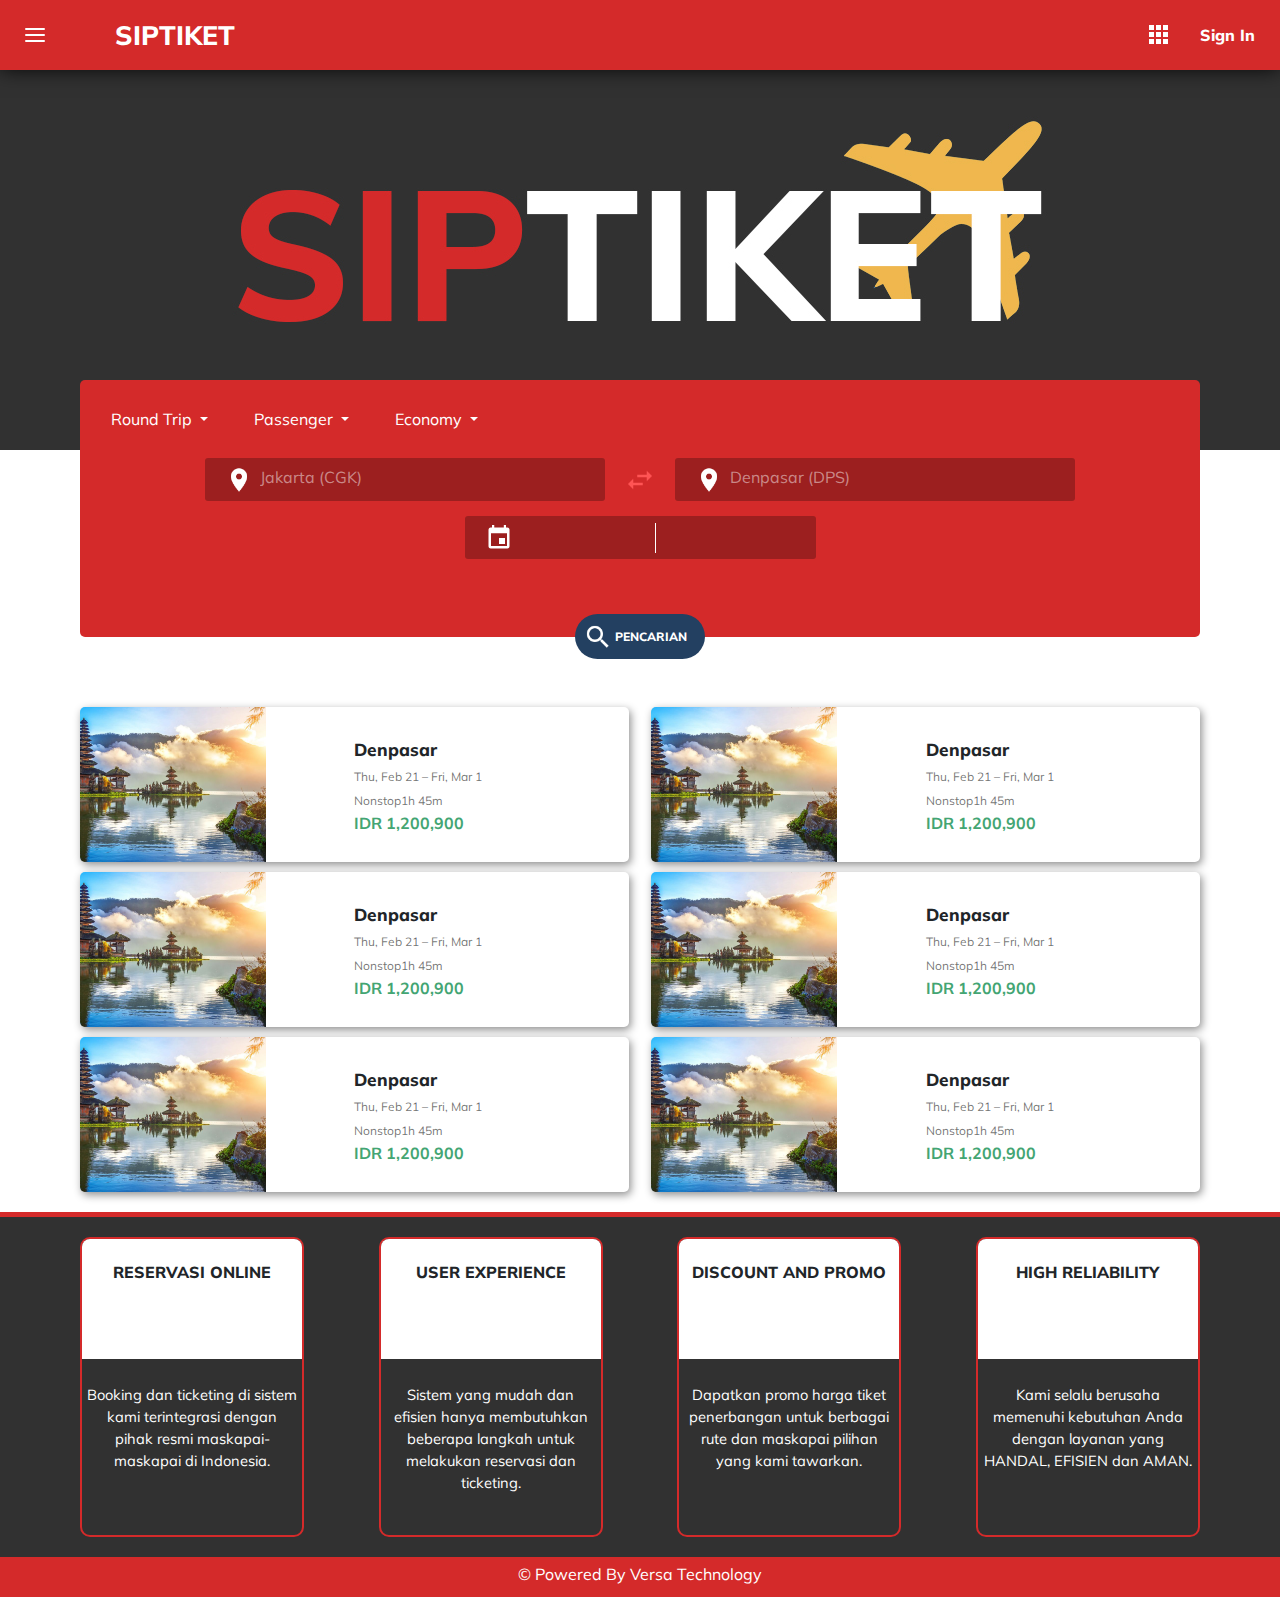
<file: index.html>
<!DOCTYPE html>
<!-- MUGIJAE WAS HERE -->
<html>

<head>
	<title>Beranda</title>
	<link rel="stylesheet" type="text/css" href="css/bootstrap.min.css">
	<link rel="stylesheet" type="text/css" href="css/style.css">
	<link rel="stylesheet" href="https://use.fontawesome.com/releases/v5.4.2/css/all.css" integrity="sha384-/rXc/GQVaYpyDdyxK+ecHPVYJSN9bmVFBvjA/9eOB+pb3F2w2N6fc5qB9Ew5yIns"
	 crossorigin="anonymous">
	<link href="https://fonts.googleapis.com/css?family=Muli:200,200i,300,300i,400,400i,600,600i,700,700i,800,800i,900,900i"
	 rel="stylesheet">
	<!-- <link href="https://fonts.googleapis.com/css?family=Open+Sans:400,600,700" rel="stylesheet"> -->
	<script src="https://cdnjs.cloudflare.com/ajax/libs/popper.js/1.12.9/umd/popper.min.js" integrity="sha384-ApNbgh9B+Y1QKtv3Rn7W3mgPxhU9K/ScQsAP7hUibX39j7fakFPskvXusvfa0b4Q"
	 crossorigin="anonymous"></script>
	<meta name="viewport" content="width=device-width, initial-scale=1, maximum-scale=1.0, user-scalable=no">
	<script src="js/jquery.min.js"></script>
	<script type="text/javascript" src="js/bootstrap.min.js"></script>
	<!-- <script src="js/popper.min.js"  integrity="sha384-ApNbgh9B+Y1QKtv3Rn7W3mgPxhU9K/ScQsAP7hUibX39j7fakFPskvXusvfa0b4Q"
	crossorigin="anonymous"></script> -->
	<link href="https://fonts.googleapis.com/css?family=Muli:200,200i,300,300i,400,400i,600,600i,700,700i,800,800i,900,900i"
	 rel="stylesheet">
</head>

<body id="body">
	<header>
		<div class="container">
			<div class="row">
				<div class="col-12 header">
					<div class="row">
						<div class="col-1 headleft">
							<div class="hamburger"></div>
							<div class="hamburger"></div>
							<div class="hamburger no-margin"></div>
						</div>
						<div class="col-3 logo">
							<div class="logocapt">SIPTIKET</div>
						</div>
						<div class="col-3 bar">
							<div class="sw-square">
								<div class="w-square">
									<div class="square"></div>
									<div class="square"></div>
									<div class="square"></div>
								</div>
								<div class="clear-fix"></div>
								<div class="w-square">
									<div class="square"></div>
									<div class="square"></div>
									<div class="square"></div>
								</div>
								<div class="clear-fix"></div>
								<div class="w-square">
									<div class="square"></div>
									<div class="square"></div>
									<div class="square"></div>
								</div>
							</div>
						</div>
						<div class="col-1 signin">
							<div class="signcapt">Sign In</div>
						</div>
					</div>
				</div>
			</div>
		</div>
	</header>
	<section class="background">
		<div class="bgnya"></div>
	</section>
	<section class="select-trip">
		<div class="container">
			<div class="row">
				<div class="dropdown">
					<!-- <a href="#pop1"> -->
					<button onclick="pop()" class="btn btn-primary dropdown-toggle" type="button" id="dropdownMenuButton" data-toggle="dropdown"
					 aria-haspopup="true" aria-expanded="true">
						Round Trip
					</button>
					<!-- </a> -->
					<div id="pop1" class="overlay" aria-labelledby="dropdownMenuButton">
						<div class="popup">
							<a class="dropdown-item" onclick="unpop()" href="#">Round Trip</a>
							<a class="dropdown-item" onclick="unpop()" href="#">One-Way</a>
							<a class="dropdown-item" onclick="unpop()" href="#">Multi-City</a>
						</div>
					</div>
				</div>
				<div class="dropdown">
					<button onclick="pop2()" class="btn btn-primary dropdown-toggle" type="button" id="dropdownMenuButton"
					 data-toggle="dropdown" aria-haspopup="true" aria-expanded="true">
						Passenger
					</button>
					<div id="pop2" class="overlay" aria-labelledby="dropdownMenuButton">
						<div class="popup2">
							<div class="row">
								<div class="col-6 pass">Adults</div>
								<div class="col-2 left">-</div>
								<div class="col-2 center">1</div>
								<div class="col-2 right">+</div>
							</div>
							<div class="row child">
								<div class="col-6 pass">Child</div>
								<div class="col-2 left">-</div>
								<div class="col-2 center">1</div>
								<div class="col-2 right">+</div>
							</div>
							<div class="row child">
								<div class="col-6 pass">Infant</div>
								<div class="col-2 left">-</div>
								<div class="col-2 center">0</div>
								<div class="col-2 right">+</div>
							</div>
							<div class="row child">
								<div class="col-4 nopadding"></div>
								<div onclick="unpop()" class="col-5 nopadding cancel"><a href="#">Cancel</a></div>
								<div onclick="unpop()" class="col-3 nopadding done"><a href="#">Done</a></div>
							</div>
						</div>
					</div>
				</div>
				<div class="dropdown">
					<button class="btn btn-primary dropdown-toggle" type="button" id="dropdownMenuButton" data-toggle="dropdown"
					 aria-haspopup="true" aria-expanded="true">
						Economy
					</button>
				</div>
			</div>
			<div class="row select-input">
				<div class="wrapper-select row">
					<input id="from" class="from" type="text" placeholder="Jakarta (CGK)" />
					<div class="buletan"></div>
					<input id="to" class="to" type="text" placeholder="Denpasar (DPS)" />
					<input class="from-date" type="text" />
					<div class="divider">
						<div class="dividerin"></div>
					</div>
					<input class="to-date" type="text" />
				</div>
			</div>
			<div class="row" onclick="window.location.href='result/index.html'">
				<div class="search">
					<div class="row">
						<div class="mag"></div>
						<div class="magcapt">PENCARIAN</div>
					</div>
				</div>
			</div>
		</div>
	</section>
	<section class="flight">
		<div class="row rowdata">
			<div class="col-6 kiri img1">
				<div class="content-flight">
					<a class="content-tittle">Denpasar</a><br>
					<a class="content-date">Thu, Feb 21 – Fri, Mar 1</a><br>
					<a class="content-trip">Nonstop</a><a class="content-trip">1h 45m</a><br>
					<a class="content-fare">IDR 1,200,900</a>
				</div>
			</div>
			<div class="col-6 kanan img1">
				<div class="content-flight">
					<a class="content-tittle">Denpasar</a><br>
					<a class="content-date">Thu, Feb 21 – Fri, Mar 1</a><br>
					<a class="content-trip">Nonstop</a><a class="content-trip">1h 45m</a><br>
					<a class="content-fare">IDR 1,200,900</a>
				</div>
			</div>
		</div>
		<div class="row rowdata">
			<div class="col-6 kiri img1">
				<div class="content-flight">
					<a class="content-tittle">Denpasar</a><br>
					<a class="content-date">Thu, Feb 21 – Fri, Mar 1</a><br>
					<a class="content-trip">Nonstop</a><a class="content-trip">1h 45m</a><br>
					<a class="content-fare">IDR 1,200,900</a>
				</div>
			</div>
			<div class="col-6 kanan img1">
				<div class="content-flight">
					<a class="content-tittle">Denpasar</a><br>
					<a class="content-date">Thu, Feb 21 – Fri, Mar 1</a><br>
					<a class="content-trip">Nonstop</a><a class="content-trip">1h 45m</a><br>
					<a class="content-fare">IDR 1,200,900</a>
				</div>
			</div>
		</div>
		<div class="row rowdata">
			<div class="col-6 kiri img1">
				<div class="content-flight">
					<a class="content-tittle">Denpasar</a><br>
					<a class="content-date">Thu, Feb 21 – Fri, Mar 1</a><br>
					<a class="content-trip">Nonstop</a><a class="content-trip">1h 45m</a><br>
					<a class="content-fare">IDR 1,200,900</a>
				</div>
			</div>
			<div class="col-6 kanan img1">
				<div class="content-flight">
					<a class="content-tittle">Denpasar</a><br>
					<a class="content-date">Thu, Feb 21 – Fri, Mar 1</a><br>
					<a class="content-trip">Nonstop</a><a class="content-trip">1h 45m</a><br>
					<a class="content-fare">IDR 1,200,900</a>
				</div>
			</div>
		</div>
	</section>
	<section class="footer">
		<div class="row wrapper-foot">
			<div class="col-3 wrapper-foot-content cl">
				<div class="foot-content ">
					<div class="content-head ">
						<div class="row">
							<i class="icon-foot fas fa-globe-asia col-12"></i>
							<a>RESERVASI ONLINE</a>
						</div>
					</div>
					<div class="foot-par">
						<div class="row">
							<a>Booking dan ticketing di sistem kami terintegrasi dengan pihak resmi maskapai-maskapai di Indonesia.</a>
						</div>
					</div>
				</div>
			</div>
			<div class="col-3 wrapper-foot-content">
				<div class="foot-content">
					<div class="content-head ">
						<div class="row">
							<i class="icon-foot fas fa-user col-12"></i>
							<a>USER EXPERIENCE</a>
						</div>
					</div>
					<div class="foot-par">
						<div class="row">
							<a>Sistem yang mudah dan efisien hanya membutuhkan beberapa langkah untuk melakukan reservasi dan ticketing.</a>
						</div>
					</div>
				</div>
			</div>
			<div class="col-3 wrapper-foot-content">
				<div class="foot-content">
					<div class="content-head ">
						<div class="row">
							<i class="icon-foot fas fa-heart col-12"></i>
							<a>DISCOUNT AND PROMO</a>
						</div>
					</div>
					<div class="foot-par">
						<div class="row">
							<a>Dapatkan promo harga tiket penerbangan untuk berbagai rute dan maskapai pilihan yang kami tawarkan.</a>
						</div>
					</div>
				</div>
			</div>
			<div class="col-3 wrapper-foot-content cr">
				<div class="foot-content ">
					<div class="content-head ">
						<div class="row">
							<i class="icon-foot fas fa-check-circle col-12"></i>
							<a>HIGH RELIABILITY</a>
						</div>
					</div>
					<div class="foot-par">
						<div class="row">
							<a>Kami selalu berusaha memenuhi kebutuhan Anda dengan layanan yang HANDAL, EFISIEN dan AMAN.</a>
						</div>
					</div>
				</div>
			</div>
		</div>
	</section>
	<footer>
		<div>&copy; Powered By Versa Technology</div>
	</footer>
</body>
<script type="text/javascript">
	// $(document).ready(function () {
	// 	// $("#from").addClass("animationfrom");
	// 	// $("#to").addClass("animationto");

	// });
	function pop() {
		window.location.href = '#pop1';
		$("#body").addClass("noscroll")
	}
	function pop2() {
		window.location.href='#pop2';
		$("#body").addClass("noscroll")
	}
	function unpop() {
		$("#body").removeClass("noscroll")
	}
</script>

</html>
</file>
<file: css/style.css>
body {
  font-family: 'Muli', sans-serif; }
  body::-webkit-scrollbar {
    display: none; }

.nopadding {
  padding: 0; }

.noscroll {
  overflow-y: hidden; }

header {
  position: fixed;
  width: 100%;
  box-shadow: 0px -2px 20px 0px black;
  z-index: 9999; }
  header .container {
    margin: 0 auto;
    padding: 0; }
    header .container .row .header {
      background-color: #d42a2a;
      padding-top: 15px;
      padding-bottom: 15px;
      padding-left: 40px;
      padding-right: 40px; }
      header .container .row .header .row .headleft {
        color: #fff;
        margin: auto;
        margin-left: 0;
        margin-right: 0; }
        header .container .row .header .row .headleft .hamburger {
          width: 20px;
          height: 2px;
          background-color: #fff;
          margin-bottom: 4px;
          border-radius: 5px; }
        header .container .row .header .row .headleft .no-margin {
          margin: 0; }
      header .container .row .header .row .logo {
        margin-top: auto;
        margin-bottom: auto;
        padding: 0; }
        header .container .row .header .row .logo .logocapt {
          color: #fff;
          font-size: 20pt;
          font-weight: 800; }
      header .container .row .header .row .bar {
        margin: auto;
        margin-right: 0; }
        header .container .row .header .row .bar .sw-square {
          float: right; }
          header .container .row .header .row .bar .sw-square .w-square {
            display: -webkit-box;
            margin-bottom: 2px; }
            header .container .row .header .row .bar .sw-square .w-square .square {
              width: 5px;
              height: 5px;
              background-color: #fff;
              margin-right: 2px; }
      header .container .row .header .row .signin {
        margin: auto;
        margin-left: 0;
        margin-right: 0;
        padding-bottom: 0px;
        flex: none;
        max-width: 85px; }
        header .container .row .header .row .signin .signcapt {
          color: #fff;
          font-weight: 800;
          float: right; }

section.background .bgnya {
  background: url("../img/plane-bg.jpg");
  width: 100%;
  height: 450px;
  background-position-y: -180px;
  background-position-x: center;
  background-repeat: no-repeat; }

section.select-trip {
  padding: 300px;
  padding-top: 0;
  padding-bottom: 0;
  position: relative;
  top: -70px; }
  section.select-trip .container {
    background-color: #d42a2a;
    width: 100%;
    border-radius: 5px;
    padding: 33px;
    padding-top: 20px; }
    section.select-trip .container .row .dropdown {
      margin-right: 20px; }
      section.select-trip .container .row .dropdown .btn-primary {
        background-color: #007bff00;
        border-color: #007bff00; }
      section.select-trip .container .row .dropdown .btn-primary:focus {
        box-shadow: none; }
      section.select-trip .container .row .dropdown .btn-primary:hover {
        background-color: #6916164f; }
      section.select-trip .container .row .dropdown .overlay {
        position: fixed;
        top: 0;
        bottom: 0;
        left: 0;
        right: 0;
        background: rgba(0, 0, 0, 0.7);
        transition: opacity 500ms;
        visibility: hidden;
        opacity: 0;
        z-index: 20; }
        section.select-trip .container .row .dropdown .overlay:target {
          visibility: visible;
          opacity: 1; }
        section.select-trip .container .row .dropdown .overlay .popup {
          margin: 70px auto;
          padding: 20px;
          background: #fff;
          border-radius: 5px;
          width: 10%;
          position: relative;
          transition: all 0.5s ease-in-out;
          top: 44%;
          right: 25%; }
        section.select-trip .container .row .dropdown .overlay .popup2 {
          margin: 70px auto;
          padding: 25px;
          background: #fff;
          border-radius: 5px;
          width: 15%;
          position: relative;
          transition: all 0.5s ease-in-out;
          top: 44%;
          right: 13%;
          height: 27%; }
          section.select-trip .container .row .dropdown .overlay .popup2 .row {
            margin: 0; }
            section.select-trip .container .row .dropdown .overlay .popup2 .row .pass {
              padding: 0; }
            section.select-trip .container .row .dropdown .overlay .popup2 .row .left {
              height: 27px;
              width: 20px;
              background-color: #d42a2a;
              color: #fff;
              font-weight: 800;
              text-align: center;
              padding: 0;
              border-radius: 5px;
              cursor: pointer; }
            section.select-trip .container .row .dropdown .overlay .popup2 .row .center {
              height: 27px;
              width: 20px;
              font-weight: 800;
              text-align: center;
              padding: 0;
              border-radius: 5px; }
            section.select-trip .container .row .dropdown .overlay .popup2 .row .right {
              height: 27px;
              width: 20px;
              background-color: #d42a2a;
              color: #fff;
              font-weight: 800;
              text-align: center;
              padding: 0;
              border-radius: 5px;
              cursor: pointer; }
            section.select-trip .container .row .dropdown .overlay .popup2 .row .done {
              text-align: right; }
              section.select-trip .container .row .dropdown .overlay .popup2 .row .done a {
                text-decoration: none; }
            section.select-trip .container .row .dropdown .overlay .popup2 .row .cancel a {
              text-decoration: none;
              color: #000; }
          section.select-trip .container .row .dropdown .overlay .popup2 .child {
            margin-top: 15px; }
            section.select-trip .container .row .dropdown .overlay .popup2 .child:nth-child(4) {
              margin-top: 20px; }
    section.select-trip .container .select-input {
      margin-top: 20px; }
      section.select-trip .container .select-input .wrapper-select {
        margin: auto; }
        section.select-trip .container .select-input .wrapper-select .from {
          border: none;
          background-color: #330c0c59;
          height: 43px;
          width: 280px;
          border-radius: 3px;
          padding-left: 55px;
          color: #fff;
          padding-bottom: 7px;
          background-image: url("../img/loc.png");
          background-repeat: no-repeat;
          background-size: 28px;
          background-position-y: center;
          background-position-x: 20px;
          transition: all 0.7s; }
          section.select-trip .container .select-input .wrapper-select .from::placeholder {
            color: #ffffff7a; }
          section.select-trip .container .select-input .wrapper-select .from:focus {
            background-color: #c34c4c;
            outline: none; }
        section.select-trip .container .select-input .wrapper-select .buletan {
          width: 35px;
          height: 35px;
          z-index: 3;
          background-color: #d42a2a;
          border-radius: 50px;
          margin: auto;
          margin-left: 0;
          margin-right: 0;
          position: relative;
          left: -7px;
          background-image: url("../img/swap.png");
          background-repeat: no-repeat;
          background-blend-mode: overlay;
          background-size: 32px;
          background-position: center;
          transition: all 0.5s; }
          section.select-trip .container .select-input .wrapper-select .buletan:hover {
            transform: rotate(180deg);
            background-blend-mode: unset; }
        section.select-trip .container .select-input .wrapper-select .to {
          border: none;
          background-color: #330c0c59;
          height: 43px;
          width: 280px;
          border-radius: 3px;
          padding-left: 55px;
          color: #fff;
          padding-bottom: 7px;
          background-image: url("../img/loc.png");
          background-repeat: no-repeat;
          background-size: 28px;
          background-position-y: center;
          position: relative;
          left: -14px;
          background-position-x: 20px;
          transition: all 0.7s; }
          section.select-trip .container .select-input .wrapper-select .to::placeholder {
            color: #ffffff7a; }
          section.select-trip .container .select-input .wrapper-select .to:focus {
            background-color: #c34c4c;
            outline: none; }
        section.select-trip .container .select-input .wrapper-select .from-date {
          border: none;
          background-color: #330c0c59;
          height: 43px;
          width: 190px;
          border-radius: 3px;
          padding-left: 55px;
          color: #fff;
          padding-bottom: 7px;
          background-image: url("../img/event.png");
          background-repeat: no-repeat;
          background-size: 28px;
          background-position-y: center;
          background-position-x: 20px;
          border-top-right-radius: 0;
          border-bottom-right-radius: 0; }
          section.select-trip .container .select-input .wrapper-select .from-date:focus {
            outline: none; }
        section.select-trip .container .select-input .wrapper-select .divider {
          width: 1px;
          background-color: #330c0c59;
          height: 43px;
          margin: auto;
          margin-left: 0;
          margin-right: 0;
          display: flex;
          align-items: center; }
          section.select-trip .container .select-input .wrapper-select .divider .dividerin {
            width: 1px;
            background-color: #fff;
            height: 30px;
            margin: auto;
            margin-left: 0;
            margin-right: 0; }
        section.select-trip .container .select-input .wrapper-select .to-date {
          border: none;
          background-color: #330c0c59;
          height: 43px;
          width: 160px;
          border-radius: 3px;
          padding-left: 10px;
          color: #fff;
          padding-bottom: 7px;
          background-repeat: no-repeat;
          background-size: 28px;
          background-position-y: center;
          background-position-x: 20px;
          border-top-left-radius: 0;
          border-bottom-left-radius: 0; }
          section.select-trip .container .select-input .wrapper-select .to-date:focus {
            outline: none; }
    section.select-trip .container .row .search {
      height: 45px;
      width: 130px;
      background-color: #234061;
      margin: 0 auto;
      position: relative;
      top: 55px;
      border-radius: 50px;
      cursor: pointer;
      transition: all 0.5s; }
      section.select-trip .container .row .search:hover {
        height: 48px;
        width: 135px; }
      section.select-trip .container .row .search .row {
        height: 100%; }
        section.select-trip .container .row .search .row .mag {
          background-image: url("../img/search.png");
          background-repeat: no-repeat;
          background-size: 30px;
          width: 35px;
          position: relative;
          left: 10px;
          right: 0;
          margin: auto;
          height: 35px;
          background-position-y: center; }
        section.select-trip .container .row .search .row .magcapt {
          color: #fff;
          margin: 0 auto;
          text-align: center;
          position: relative;
          left: -20px;
          right: 0;
          margin: auto;
          font-size: 9pt;
          font-weight: 800; }

section.flight {
  padding: 300px;
  padding-top: 0;
  padding-bottom: 0; }
  section.flight .row {
    margin: 0;
    justify-content: space-between; }
    section.flight .row .kiri {
      max-width: 49%;
      background-color: #fff;
      height: 155px;
      border-radius: 5px;
      box-shadow: 2px 3px 9px 0px #00000070;
      padding: 0; }
      section.flight .row .kiri:hover {
        box-shadow: none; }
      section.flight .row .kiri .content-flight {
        float: right;
        padding: 30px;
        height: 100%;
        width: 50%;
        padding-left: 0; }
        section.flight .row .kiri .content-flight .content-tittle {
          font-size: 13pt;
          font-weight: 800; }
        section.flight .row .kiri .content-flight .content-date, section.flight .row .kiri .content-flight .content-trip {
          font-size: 9pt;
          color: #0000008f;
          font-weight: 400; }
        section.flight .row .kiri .content-flight .content-fare {
          color: #43a573;
          font-weight: 700; }
    section.flight .row .img1 {
      background-image: url("../img/bali.jpg");
      background-size: contain;
      background-repeat: no-repeat;
      background-position-x: -65px; }
    section.flight .row .kanan {
      max-width: 49%;
      background-color: #fff;
      height: 155px;
      border-radius: 5px;
      box-shadow: 2px 3px 9px 0px #00000070;
      padding: 0; }
      section.flight .row .kanan:hover {
        box-shadow: none; }
      section.flight .row .kanan .content-flight {
        float: right;
        padding: 30px;
        height: 100%;
        width: 50%;
        padding-left: 0; }
        section.flight .row .kanan .content-flight .content-tittle {
          font-size: 13pt;
          font-weight: 800; }
        section.flight .row .kanan .content-flight .content-date, section.flight .row .kanan .content-flight .content-trip {
          font-size: 9pt;
          color: #0000008f;
          font-weight: 400; }
        section.flight .row .kanan .content-flight .content-fare {
          color: #43a573;
          font-weight: 700; }
  section.flight .rowdata {
    margin-bottom: 10px; }
    section.flight .rowdata:hover {
      cursor: pointer; }

section.footer {
  margin-top: 20px;
  padding: 300px;
  border-top: 5px solid #d42a2a;
  padding-top: 20px;
  padding-bottom: 20px;
  background-color: #313131; }
  section.footer .wrapper-foot {
    margin: 0;
    justify-content: space-between; }
    section.footer .wrapper-foot .wrapper-foot-content {
      padding: 0;
      max-width: 20%; }
      section.footer .wrapper-foot .wrapper-foot-content .foot-content {
        border: 2px solid #d42a2a;
        border-radius: 10px;
        height: 300px;
        overflow: hidden; }
        section.footer .wrapper-foot .wrapper-foot-content .foot-content .content-head {
          width: 100%;
          height: 120px;
          background-color: #fff; }
          section.footer .wrapper-foot .wrapper-foot-content .foot-content .content-head .row {
            margin: 0; }
            section.footer .wrapper-foot .wrapper-foot-content .foot-content .content-head .row .icon-foot {
              color: #d42a2a;
              font-size: 35pt;
              left: 0;
              right: 0;
              margin: auto;
              margin-top: 10px;
              text-align: center; }
            section.footer .wrapper-foot .wrapper-foot-content .foot-content .content-head .row a {
              margin: auto;
              margin-top: 10px;
              font-weight: 800;
              font-size: 12pt;
              text-align: center;
              padding: 0px 5px 0px 5px; }
        section.footer .wrapper-foot .wrapper-foot-content .foot-content .foot-par .row {
          margin: 0; }
          section.footer .wrapper-foot .wrapper-foot-content .foot-content .foot-par .row a {
            color: #fff;
            text-align: center;
            font-size: 11pt;
            padding: 25px 5px 0px 5px; }

footer {
  color: #fff;
  background-color: #d42a2a;
  height: 40px;
  text-align: center; }
  footer div {
    margin: auto;
    font-size: 12pt;
    padding-top: 5px;
    height: 100%; }

@media (min-width: 980px) {
  .container {
    max-width: 100%; } }
@media (min-width: 1366px) and (max-width: 1581px) {
  section.select-trip {
    padding: 0 190px 0 190px; }

  section.flight {
    padding: 0 190px 0 190px; }

  section.footer {
    padding: 20px 190px 20px 190px; } }
@media (min-width: 769px) and (max-width: 1365px) {
  header .container {
    max-width: 100%;
    margin: 0; }

  section.select-trip {
    padding: 0 80px 0 80px; }
    section.select-trip .container .select-input .wrapper-select .from {
      width: 46%; }
    section.select-trip .container .select-input .wrapper-select .buletan {
      width: 8%;
      left: 0; }
    section.select-trip .container .select-input .wrapper-select .to {
      width: 46%;
      left: 0; }
    section.select-trip .container .select-input .wrapper-select .from-date {
      margin: auto;
      margin-right: 0;
      margin-top: 15px; }
    section.select-trip .container .select-input .wrapper-select .divider {
      margin-top: 15px; }
    section.select-trip .container .select-input .wrapper-select .to-date {
      margin: auto;
      margin-left: 0;
      margin-top: 15px; }

  section.flight {
    padding: 0 80px 0 80px; }
    section.flight .row .img1 {
      background-position-x: -90px; }

  section.footer {
    padding: 20px 80px 20px 80px; } }
@media (min-width: 320px) and (max-width: 768px) {
  header .container {
    max-width: 100%; }
    header .container .row .header .row .logo .logocapt {
      font-size: 16pt;
      margin-left: 10px; }

  section.background .bgnya {
    background-position-y: 0px;
    background-size: cover;
    height: 330px; }

  section.select-trip {
    padding: 0 15px 0 15px; }
    section.select-trip .container .select-input .wrapper-select .from {
      width: 100%; }
    section.select-trip .container .select-input .wrapper-select .buletan {
      margin: auto; }
    section.select-trip .container .select-input .wrapper-select .to {
      width: 100%;
      left: 0; }
    section.select-trip .container .select-input .wrapper-select .from-date {
      width: 49%;
      margin-right: 2%;
      margin-top: 20px; }
    section.select-trip .container .select-input .wrapper-select .divider {
      display: none; }
    section.select-trip .container .select-input .wrapper-select .to-date {
      width: 49%;
      margin-top: 20px; }
    section.select-trip .container .row .dropdown .overlay .popup {
      width: 155px; }
    section.select-trip .container .row .dropdown .overlay .popup2 {
      width: 200px;
      height: unset; }

  section.flight {
    padding: 0 15px 0 15px; }
    section.flight .row .img1 {
      flex: none;
      max-width: 100%;
      width: 100%;
      background-position-x: 0;
      background-size: 46% 100%; }
    section.flight .row .kiri {
      margin-bottom: 10px; }

  section.footer {
    padding: 10px 15px 0px 15px; }
    section.footer .wrapper-foot .wrapper-foot-content {
      max-width: 49%;
      flex: none;
      margin-bottom: 10px; } }

/*# sourceMappingURL=style.css.map */
</file>
